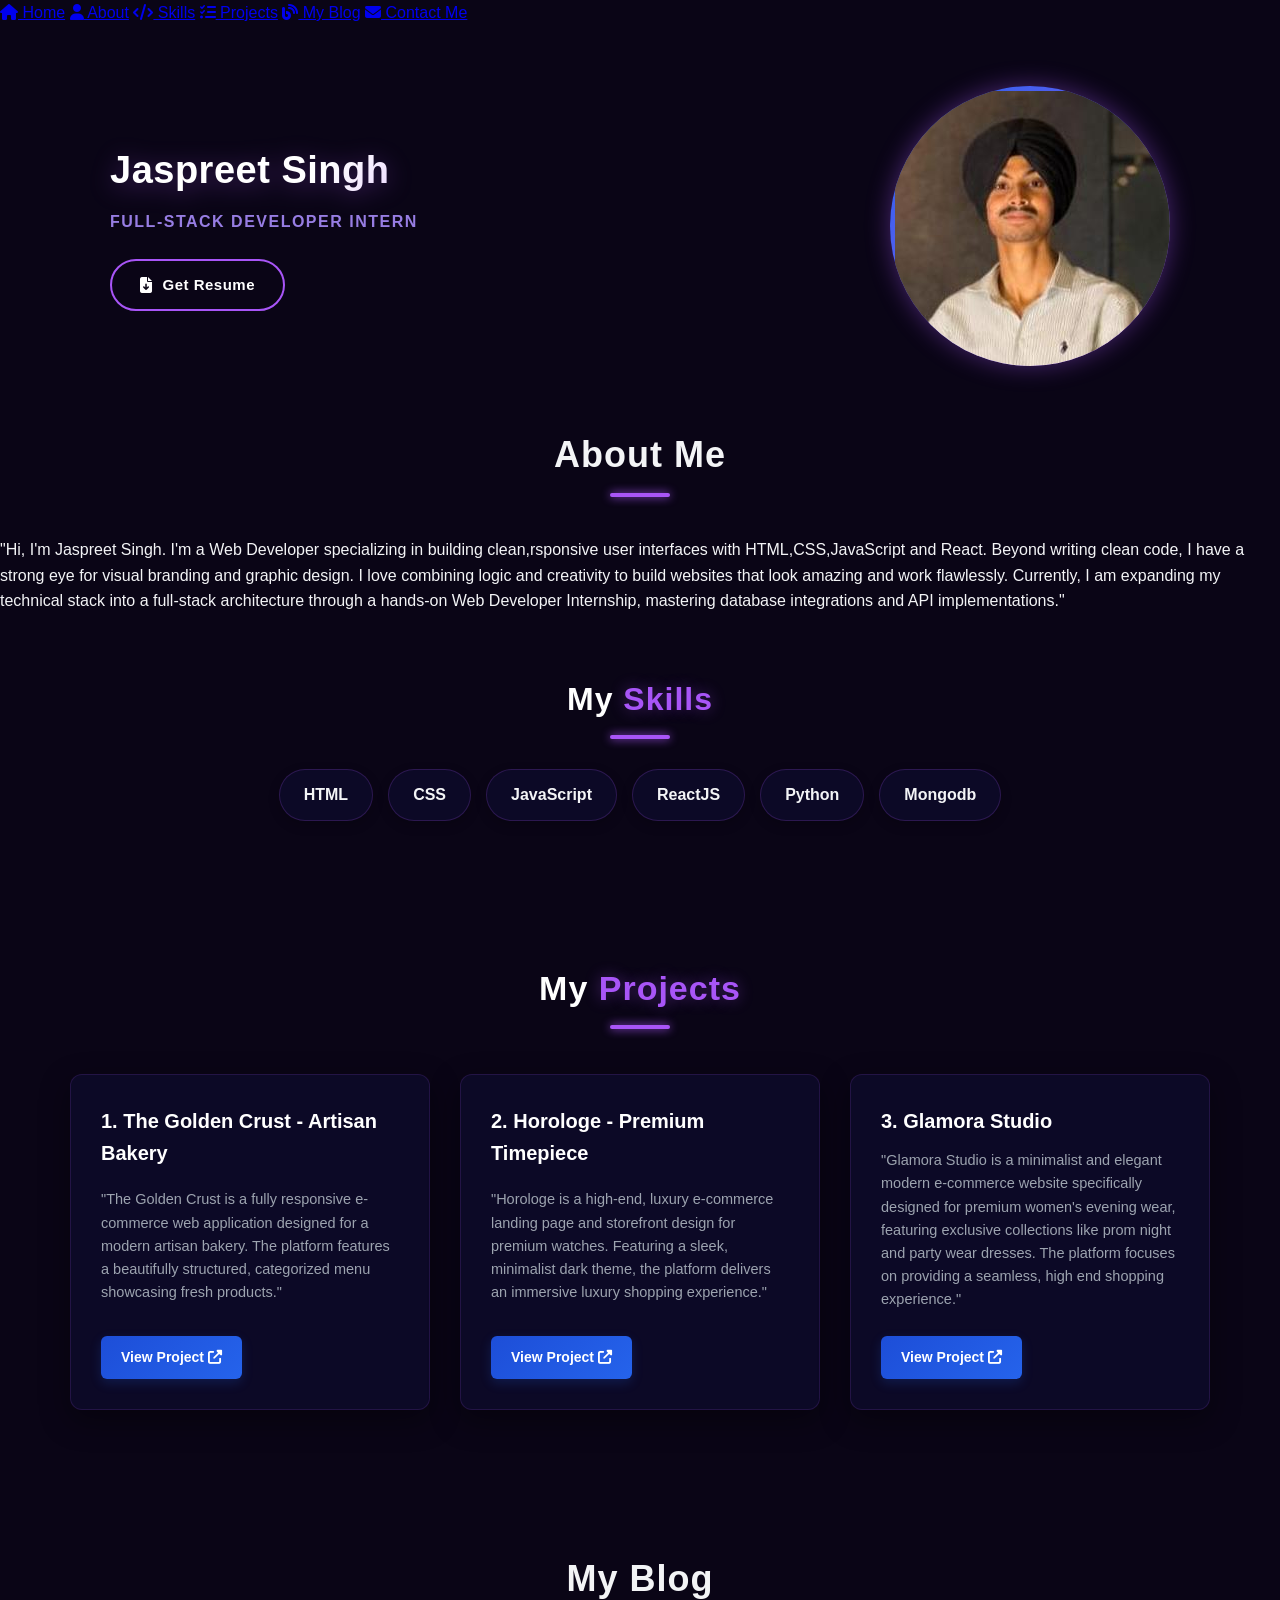
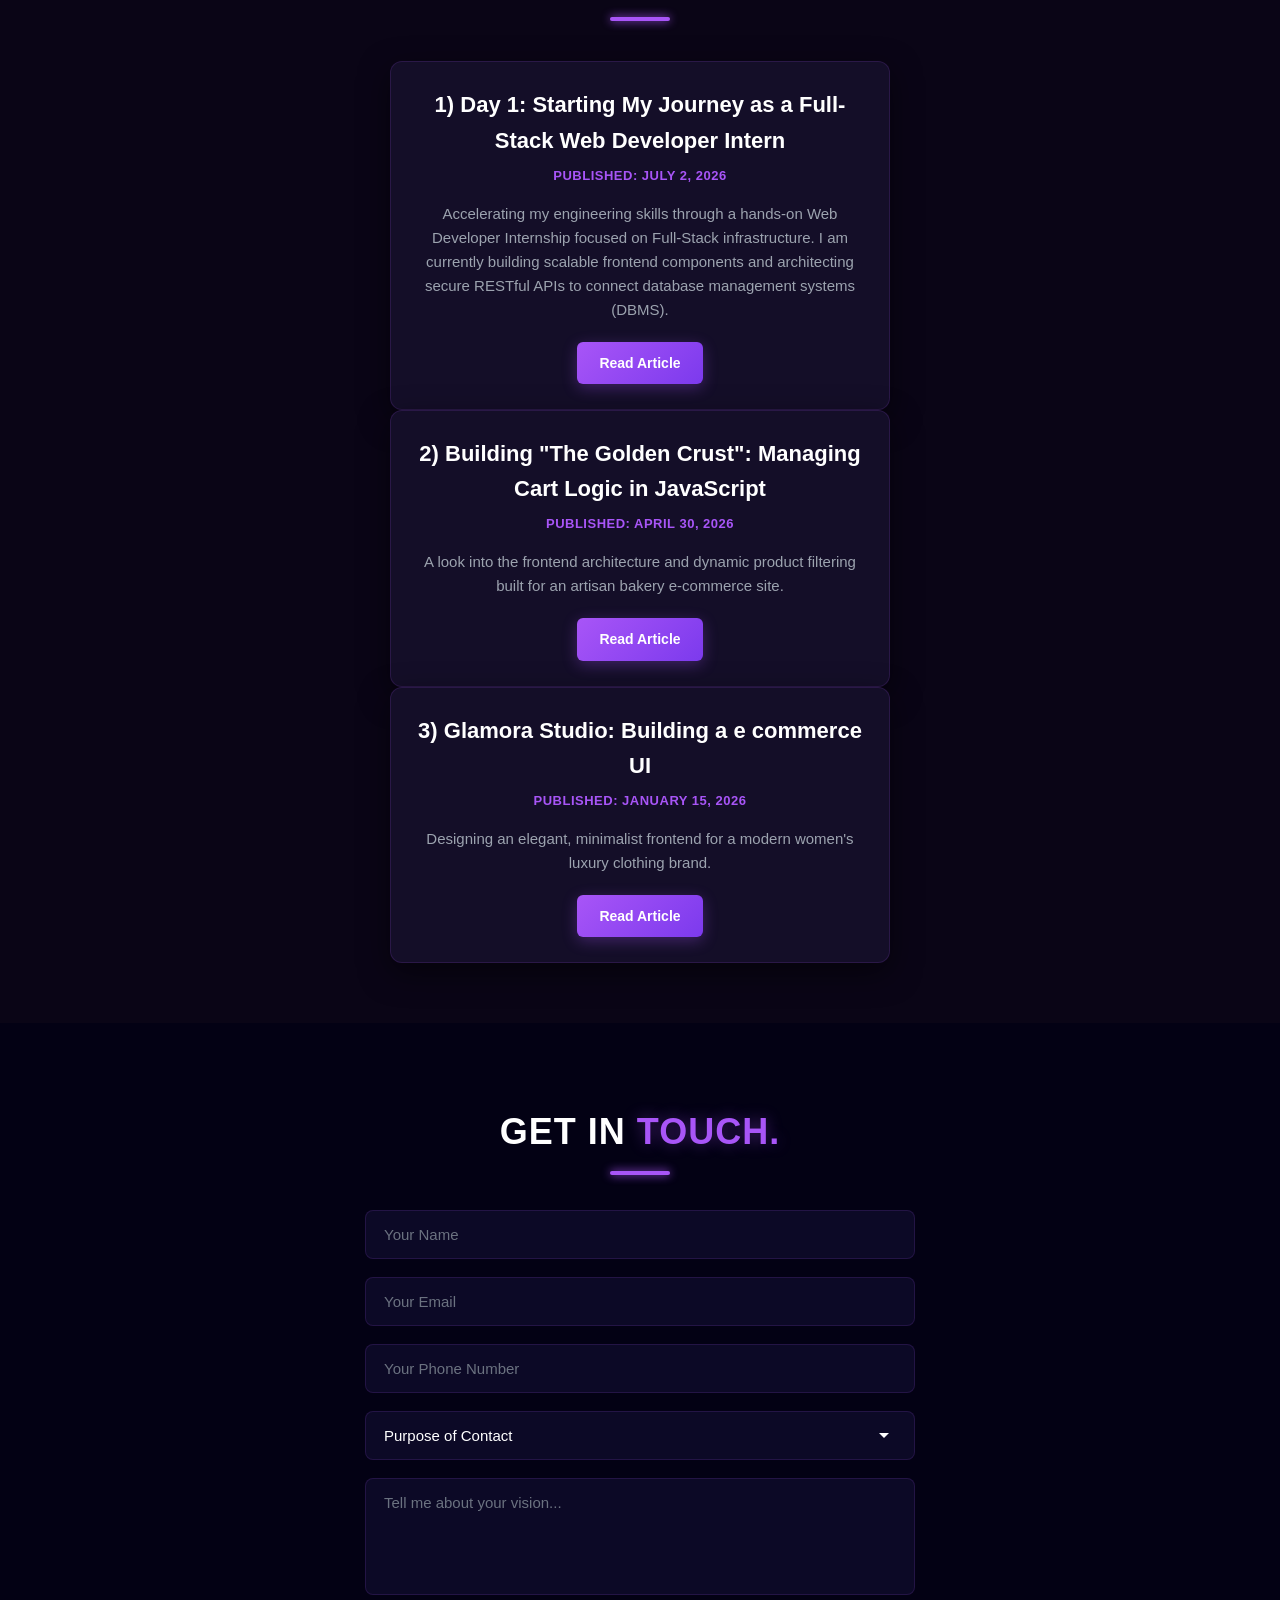
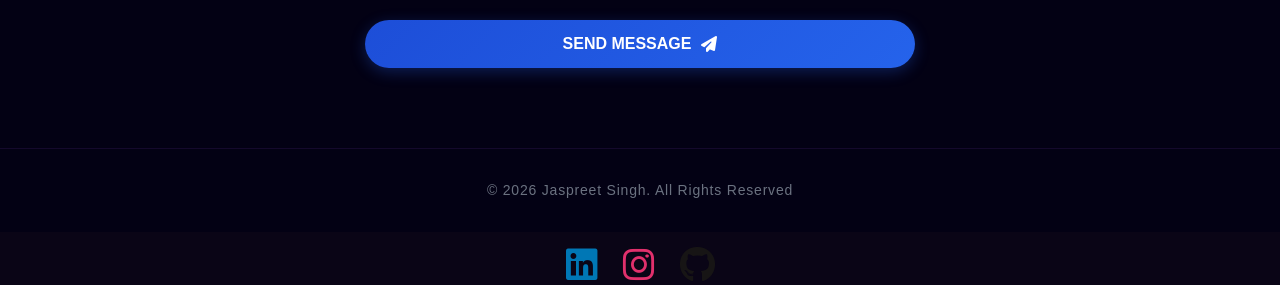
<file: index.html>
<!DOCTYPE html>
<html lang="en">
<head>
    <meta charset="UTF-8">
    <meta name="viewport" content="width=device-width, initial-scale=1.0">
    <title>Portfolio</title>
    <!-- Font Awesome Link (Icons ke liye) -->
<link rel="stylesheet" href="https://cdnjs.cloudflare.com/ajax/libs/font-awesome/6.4.2/css/all.min.css">
<link rel="stylesheet" href="style.css">
</head>
<body>

<!--Hero Section-->
    <main>

        <nav class="hero-right-nav">
            <a href="#home" class="nav-vertical-link"><i class="fas fa-home"></i> Home</a>
            <a href="#about" class="nav-vertical-link"><i class="fas fa-user"></i> About</a>
            <a href="#skills" class="nav-vertical-link"><i class="fas fa-code"></i> Skills</a>
            <a href="#projects" class="nav-vertical-link"><i class="fas fa-tasks"></i> Projects</a>
            <a href="#blog" class="nav-vertical-link"><i class="fas fa-blog"></i> My Blog</a>
            <a href="#contact" class="nav-vertical-link"><i class="fas fa-envelope"></i> Contact Me</a>
        </nav>

<section class="hero-profile-section">
    <div class="hero-profile-container">
        <div class="hero-text-content">
        <h1 class="hero-name" >Jaspreet Singh</h1>
        <p class="hero-role">Full-Stack Developer Intern</p>
<!--Resume Button-->
        <a href="JASPREET.RESUME (1).pdf" target="_blank" class="resume-hero-btn">
            <i class="fas fa-file-download"></i> Get Resume
        </a>
    </div>
<!--MY PROFILE PIC-->
        <div class="profile-circle-container">
            <div class="profile-image-wrapper">
                <img src="jaspreet image.jpeg" alt="Jaspreet Singh" class="profile-circle-image">
            </div>
        </div>
</div>
</section>

<!--About Section-->
<section id="about" class="about-section">
    <h2>About Me</h2>
    <p>"Hi, I'm Jaspreet Singh. I'm a Web Developer specializing in building clean,rsponsive user interfaces with HTML,CSS,JavaScript and React. Beyond writing clean code, I have a strong eye for visual branding and graphic design. I love combining logic and creativity to build websites that look amazing and work flawlessly. Currently, I am expanding my technical stack into a full-stack architecture through a hands-on Web Developer Internship, mastering database integrations and API implementations."</p>
</section>

<!--Skills-->
<section id="skills" class="skills-section">
    <h2 class="skills-heading">My <span class="purple-highlight">Skills</span></h2>
    <div class="skills-container">
        <span class="skill-tag">HTML</span>
        <span class="skill-tag">CSS</span>
        <span class="skill-tag">JavaScript</span>
        <span class="skill-tag">ReactJS</span>
        <span class="skill-tag">Python</span>
        <span class="skill-tag">Mongodb</span>
    </div>
</section>

<!--PROJECT SECTION-->
<section id="projects" class="projects-section">
    <h2 class="projects-main-heading">My <span class="purple-highlight">Projects</span></h2>
    
    <div class="projects-grid-container">
        
        <!-- POST 1 BAKERY -->
        <div class="project-display-card">
            <h3 class="project-title">1. The Golden Crust - Artisan Bakery</h3>
            <p class="project-desc">"The Golden Crust is a fully responsive e-commerce web application designed for a modern artisan bakery. The platform features a beautifully structured, categorized menu showcasing fresh products."</p>
            <a href="https://reliable-bavarois-fd2b2c.netlify.app/" target="_blank" class="view-project-btn">
                View Project <i class="fas fa-external-link-alt"></i>
            </a>
        </div>

        <!-- POST 2 WATCHES -->
        <div class="project-display-card">
            <h3 class="project-title">2. Horologe - Premium Timepiece</h3>
            <p class="project-desc">"Horologe is a high-end, luxury e-commerce landing page and storefront design for premium watches. Featuring a sleek, minimalist dark theme, the platform delivers an immersive luxury shopping experience."</p>
            <a href="https://watchesweb.netlify.app/" target="_blank" class="view-project-btn">
                View Project <i class="fas fa-external-link-alt"></i>
            </a>
        </div>

        <!-- Project 3 Card -->
        <div class="project-display-card">
            <h3 class="project-title">3. Glamora Studio</h3>
            <p class="project-desc">"Glamora Studio is a minimalist and elegant modern e-commerce website specifically designed for premium women's evening wear, featuring exclusive collections like prom night and party wear dresses. The platform focuses on providing a seamless, high end shopping experience."</p>
            <a href="https://delightful-treacle-73198a.netlify.app/" target="_blank" class="view-project-btn">
                View Project <i class="fas fa-external-link-alt"></i>
            </a>
        </div>

    </div>
</section>

<!--Blog Section-->
<section id="blog" class="blog-section">
    <h2>My Blog</h2>
    <div class="blog-list">
        <!--Blog Post 1 Inernship-->
        <article class="blog-card">
            <h3>1) Day 1: Starting My Journey as a Full-Stack Web Developer Intern</h3>
            <span class="blog-date">Published: July 2, 2026</span>
            <p>Accelerating my engineering skills through a hands-on Web Developer Internship focused on Full-Stack infrastructure. I am currently building scalable frontend components and architecting secure RESTful APIs to connect database management systems (DBMS).</p>
            <a href="admin.html" class="read-more">Read Article</a>
        </article>
    </div>
        <!--Blog Post 2 Bakery-->
        <article class="blog-card">
            <h3>2) Building "The Golden Crust": Managing Cart Logic in JavaScript</h3>
            <span class="blog-date">Published: April 30, 2026</span>
            <p>A look into the frontend architecture and dynamic product filtering built for an artisan bakery e-commerce site.</p>
            <a href="admin.html" class="read-more">Read Article</a>
        </article>
        <!--Blog Post 3 Glamora studio-->
        <article class="blog-card">
            <h3>3) Glamora Studio: Building a e commerce UI</h3>
            <span class="blog-date">Published: January 15, 2026</span>
            <p>Designing an elegant, minimalist frontend for a modern women's luxury clothing brand.</p>
            <a href="admin.html" class="read-more">Read Article</a>
        </article>
</section>
     </main>

     <!--Contact section-->
     <section id="contact" class="contact-form-section">
    <div class="form-container">
        <h2 class="form-heading">GET IN <span class="purple-highlight">TOUCH.</span></h2>
        
        <!-- Interactive Form Layout -->
        <form class="premium-contact-form" action="#" method="POST">
            <div class="form-group">
                <input type="text" name="name" placeholder="Your Name" required class="form-input">
            </div>
            
            <div class="form-group">
                <input type="email" name="email" placeholder="Your Email" required class="form-input">
            </div>
            
            <div class="form-group">
                <input type="tel" name="phone" placeholder="Your Phone Number" class="form-input">
            </div>
            
            <div class="form-group">
                <!-- Dropdown for Purpose -->
                <select name="purpose" class="form-input form-select" required>
                    <option value="" disabled selected hidden>Purpose of Contact</option>
                    <option value="web-project">Website Development</option>
                    <option value="logo-design">Graphic / Logo Design</option>
                    <option value="freelance">Freelance Collaboration</option>
                    <option value="other">Other Inquiry</option>
                </select>
            </div>
            
            <div class="form-group">
                <textarea name="message" rows="5" placeholder="Tell me about your vision..." required class="form-input form-textarea"></textarea>
            </div>
            
            <button type="submit" class="submit-form-btn">
                SEND MESSAGE <i class="fas fa-paper-plane"></i>
            </button>
        </form>
    </div>
</section>

<!--Footer Section-->
<footer class="portfolio-footer">
    <div class="footer-container">
        <p class="copyright-text">&copy; 2026 Jaspreet Singh. All Rights Reserved</p>
    </div>
</footer>

    <!-- Icons Wrapper centered with Flexbox directly -->
    <div style="display: flex; justify-content: center; align-items: center; gap: 25px; margin-top: 15px;">
        
        <!-- LinkedIn -->
        <a href="https://www.linkedin.com/in/jaspreet-singh-54a3ab372?utm_source=share_via&utm_content=profile&utm_medium=member_android" target="_blank" style="text-decoration: none !important; display: inline-block;">
            <i class="fab fa-linkedin" style="font-size: 36px; color: #0077b5;"></i>
        </a>

        <!-- Instagram -->
        <a href="https://instagram.com/jasp.reetsingh157" target="_blank" style="text-decoration: none !important; display: inline-block;">
            <i class="fab fa-instagram" style="font-size: 36px; color: #e1306c;"></i>
        </a>

        <!-- GitHub -->
        <a href="https://github.com/jaspreet-2060" target="_blank" style="text-decoration: none !important; display: inline-block;">
            <i class="fab fa-github" style="font-size: 36px; color: #171515;"></i>
        </a>
    </div>
</section>

<script src="script.js"></script>
</body>
</html>
</file>
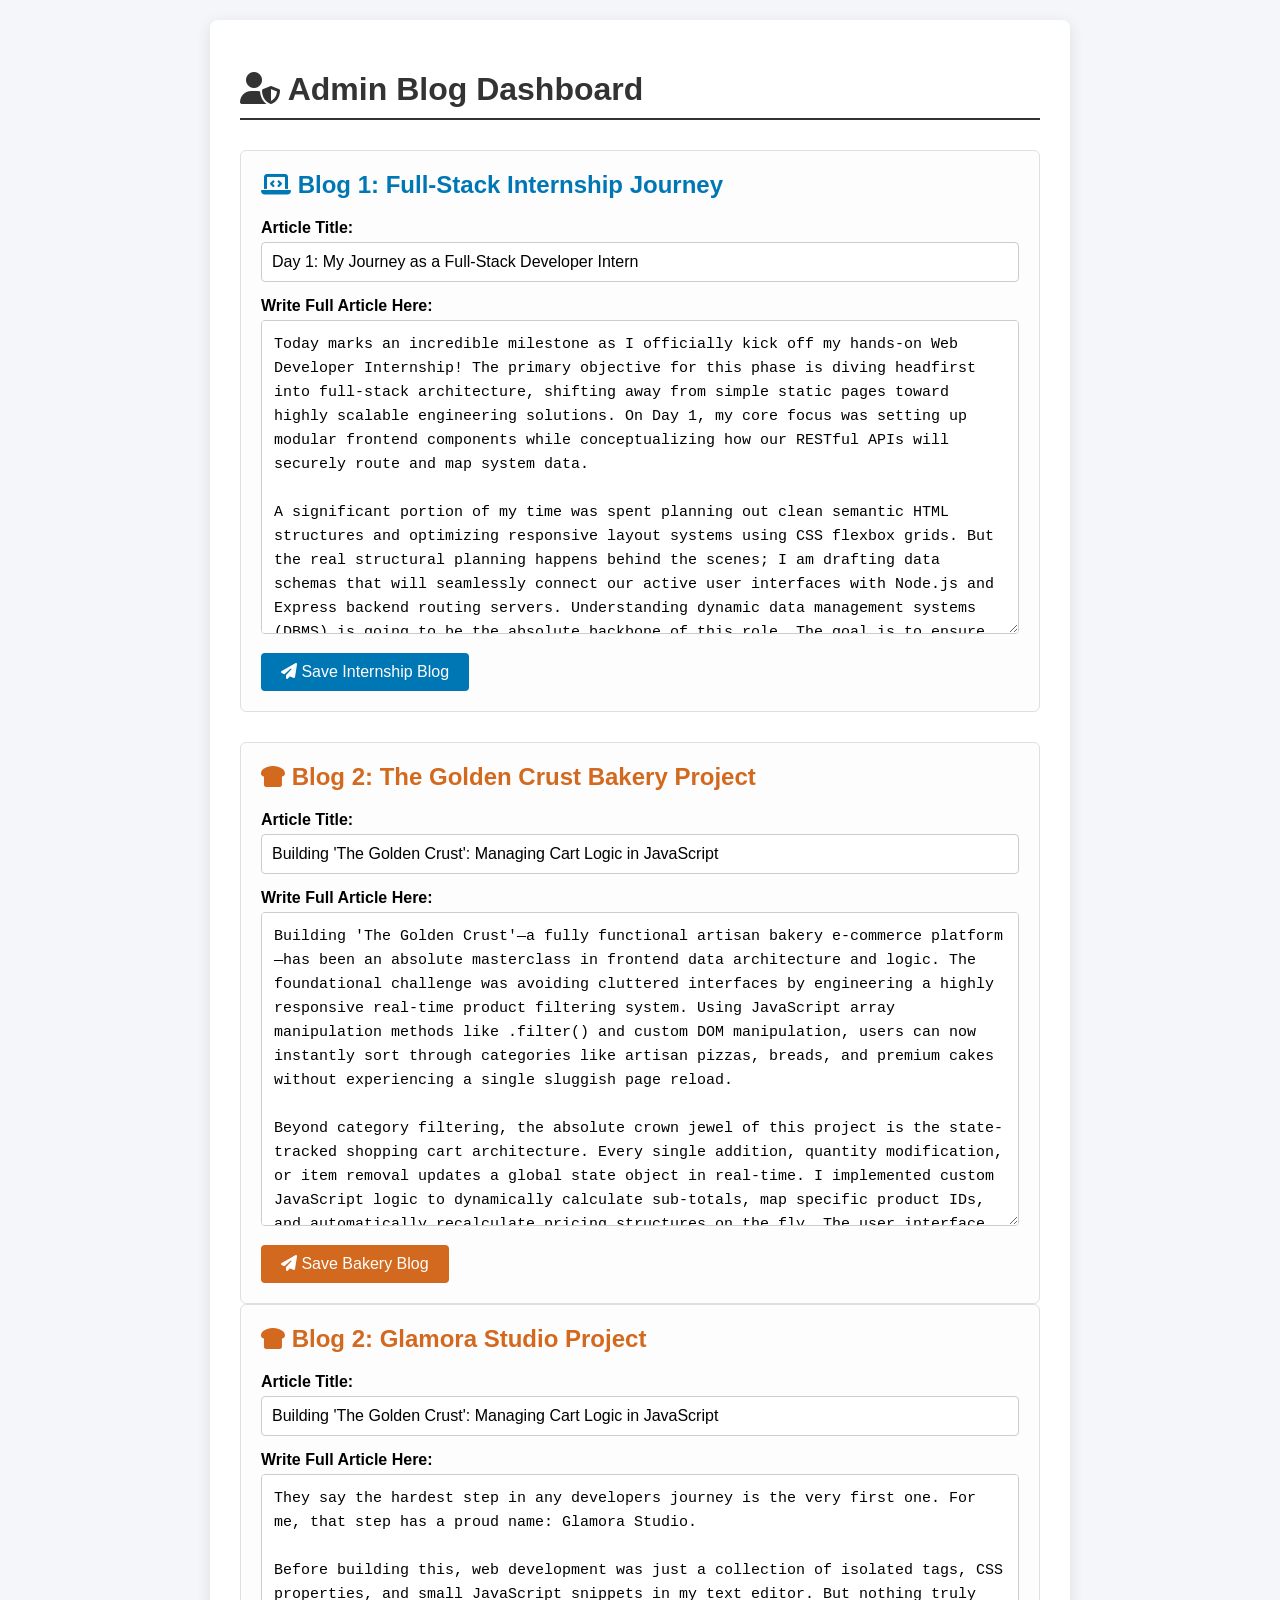
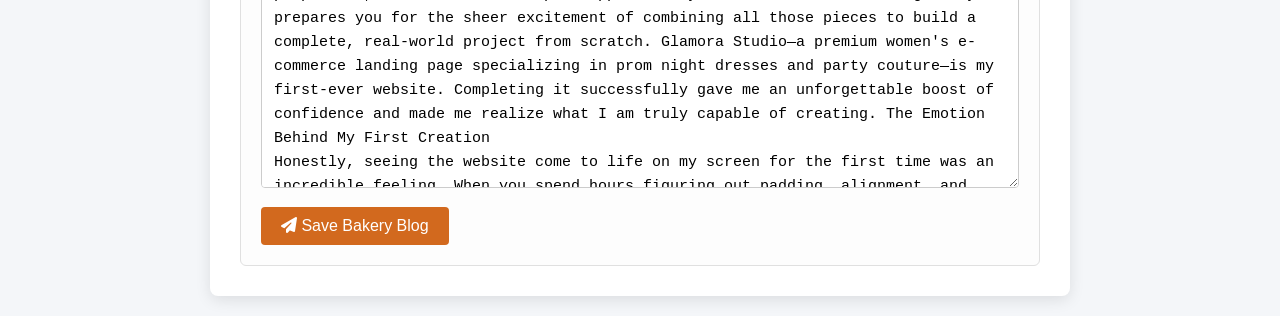
<file: admin.html>
<!DOCTYPE html>
<html lang="en">
<head>
    <meta charset="UTF-8">
    <meta name="viewport" content="width=device-width, initial-scale=1.0">
    <title>Admin Dashboard - Write Articles</title>
    <!-- Font Awesome (Icons ke liye) -->
    <link rel="stylesheet" href="https://cdnjs.cloudflare.com/ajax/libs/font-awesome/6.4.2/css/all.min.css">
</head>
<body style="font-family: Arial, sans-serif; background-color: #f4f6f9; margin: 0; padding: 20px;">

    <!-- Dashboard Container -->
    <div style="max-width: 800px; margin: 0 auto; background: #ffffff; padding: 30px; border-radius: 8px; box-shadow: 0 4px 15px rgba(0,0,0,0.1);">
        
        <h1 style="color: #333; border-bottom: 2px solid #333; padding-bottom: 10px; margin-bottom: 30px;">
            <i class="fas fa-user-shield"></i> Admin Blog Dashboard
        </h1>

        <!-- ================= BLOG 1: INTERNSHIP ================= -->
        <div style="background: #fdfdfd; padding: 20px; border: 1px solid #e0e0e0; border-radius: 6px; margin-bottom: 30px;">
            <h2 style="color: #0077b5; margin-top: 0;"><i class="fas fa-laptop-code"></i> Blog 1: Full-Stack Internship Journey</h2>
            
            <label style="font-weight: bold; display: block; margin-bottom: 5px;">Article Title:</label>
            <input type="text" value="Day 1: My Journey as a Full-Stack Developer Intern" style="width: 100%; padding: 10px; font-size: 16px; margin-bottom: 15px; border: 1px solid #ccc; border-radius: 4px; box-sizing: border-box;">

            <label style="font-weight: bold; display: block; margin-bottom: 5px;">Write Full Article Here:</label>
            <!-- Bada article likhne ke liye textarea -->
            <textarea rows="12" style="width: 100%; padding: 12px; font-size: 15px; border: 1px solid #ccc; border-radius: 4px; line-height: 1.6; resize: vertical; box-sizing: border-box;" placeholder="Yahan apna internship ka bacha hua bada article likhein...">Today marks an incredible milestone as I officially kick off my hands-on Web Developer Internship! The primary objective for this phase is diving headfirst into full-stack architecture, shifting away from simple static pages toward highly scalable engineering solutions. On Day 1, my core focus was setting up modular frontend components while conceptualizing how our RESTful APIs will securely route and map system data. 

A significant portion of my time was spent planning out clean semantic HTML structures and optimizing responsive layout systems using CSS flexbox grids. But the real structural planning happens behind the scenes; I am drafting data schemas that will seamlessly connect our active user interfaces with Node.js and Express backend routing servers. Understanding dynamic data management systems (DBMS) is going to be the absolute backbone of this role. The goal is to ensure that every user action on the frontend triggers a secure, optimized query in the database. Looking forward to expanding my engineering skills and shipping production-ready features over the coming weeks!</textarea>
            
            <button style="margin-top: 15px; background-color: #0077b5; color: white; border: none; padding: 10px 20px; font-size: 16px; border-radius: 4px; cursor: pointer;">
                <i class="fas fa-paper-plane"></i> Save Internship Blog
            </button>
        </div>


        <!-- ================= BLOG 2: BAKERY PROJECT ================= -->
        <div style="background: #fdfdfd; padding: 20px; border: 1px solid #e0e0e0; border-radius: 6px;">
            <h2 style="color: #d2691e; margin-top: 0;"><i class="fas fa-bread-slice"></i> Blog 2: The Golden Crust Bakery Project</h2>
            
            <label style="font-weight: bold; display: block; margin-bottom: 5px;">Article Title:</label>
            <input type="text" value="Building 'The Golden Crust': Managing Cart Logic in JavaScript" style="width: 100%; padding: 10px; font-size: 16px; margin-bottom: 15px; border: 1px solid #ccc; border-radius: 4px; box-sizing: border-box;">

            <label style="font-weight: bold; display: block; margin-bottom: 5px;">Write Full Article Here:</label>
            <!-- Bada article likhne ke liye textarea -->
            <textarea rows="12" style="width: 100%; padding: 12px; font-size: 15px; border: 1px solid #ccc; border-radius: 4px; line-height: 1.6; resize: vertical; box-sizing: border-box;" placeholder="Yahan apna bakery project ka bacha hua bada article likhein...">Building 'The Golden Crust'—a fully functional artisan bakery e-commerce platform—has been an absolute masterclass in frontend data architecture and logic. The foundational challenge was avoiding cluttered interfaces by engineering a highly responsive real-time product filtering system. Using JavaScript array manipulation methods like .filter() and custom DOM manipulation, users can now instantly sort through categories like artisan pizzas, breads, and premium cakes without experiencing a single sluggish page reload. 

Beyond category filtering, the absolute crown jewel of this project is the state-tracked shopping cart architecture. Every single addition, quantity modification, or item removal updates a global state object in real-time. I implemented custom JavaScript logic to dynamically calculate sub-totals, map specific product IDs, and automatically recalculate pricing structures on the fly. The user interface remains completely fluid while accurately mirroring the user's intended order state. The immediate next phase of development involves migrating this local state architecture over to a persistent backend DBMS table so user orders are permanently saved and managed on a live administrative dashboard!</textarea>
            
            <button style="margin-top: 15px; background-color: #d2691e; color: white; border: none; padding: 10px 20px; font-size: 16px; border-radius: 4px; cursor: pointer;">
                <i class="fas fa-paper-plane"></i> Save Bakery Blog
            </button>
        </div>

        <!-- ================= BLOG 3: GLAMORA STUDIO ================= -->
        <div style="background: #fdfdfd; padding: 20px; border: 1px solid #e0e0e0; border-radius: 6px;">
            <h2 style="color: #d2691e; margin-top: 0;"><i class="fas fa-bread-slice"></i> Blog 2: Glamora Studio Project</h2>
            
            <label style="font-weight: bold; display: block; margin-bottom: 5px;">Article Title:</label>
            <input type="text" value="Building 'The Golden Crust': Managing Cart Logic in JavaScript" style="width: 100%; padding: 10px; font-size: 16px; margin-bottom: 15px; border: 1px solid #ccc; border-radius: 4px; box-sizing: border-box;">

            <label style="font-weight: bold; display: block; margin-bottom: 5px;">Write Full Article Here:</label>
            <!-- Bada article likhne ke liye textarea -->
            <textarea rows="12" style="width: 100%; padding: 12px; font-size: 15px; border: 1px solid #ccc; border-radius: 4px; line-height: 1.6; resize: vertical; box-sizing: border-box;" placeholder="Yahan apna bakery project ka bacha hua bada article likhein...">They say the hardest step in any developers journey is the very first one. For me, that step has a proud name: Glamora Studio.

Before building this, web development was just a collection of isolated tags, CSS properties, and small JavaScript snippets in my text editor. But nothing truly prepares you for the sheer excitement of combining all those pieces to build a complete, real-world project from scratch. Glamora Studio—a premium women's e-commerce landing page specializing in prom night dresses and party couture—is my first-ever website. Completing it successfully gave me an unforgettable boost of confidence and made me realize what I am truly capable of creating. The Emotion Behind My First Creation
Honestly, seeing the website come to life on my screen for the first time was an incredible feeling. When you spend hours figuring out padding, alignment, and color schemes, and it finally clicks—that is a different level of satisfaction.

I wanted Glamora Studio to feel luxury and elite. Since it's a store for premium evening wear, the design had to look high-end. I went with a modern, sleek minimalist dark aesthetic, using deep purple highlights to make the elegant apparel photos pop. Seeing those smooth transitions and clean typography work perfectly across the screen filled me with pure developer pride!</textarea>
            
            <button style="margin-top: 15px; background-color: #d2691e; color: white; border: none; padding: 10px 20px; font-size: 16px; border-radius: 4px; cursor: pointer;">
                <i class="fas fa-paper-plane"></i> Save Bakery Blog
            </button>
        </div>

    </div>

</body>
</html>
</file>
<file: style.css>
:root {
    --bg-main: #0a0516;       /* Deep space rich dark background */
    --bg-card: #140e28;       /* Slick lighter purple-dark for cards */
    --primary-purple: #a855f7; /* Vibrant electric purple accent */
    --purple-glow: #c084fc;    /* Light purple for borders and neon glow */
    --text-main: #f3f4f6;      /* Off-white crisp text for readability */
    --text-muted: #9ca3af;     /* Soft slate gray for descriptions */
}

* {
    margin: 0;
    padding: 0;
    box-sizing: border-box;
    font-family: 'Segoe UI', Tahoma, Geneva, Verdana, sans-serif;
}

body {
    background-color: var(--bg-main);
    color: var(--text-main);
    line-height: 1.6;
}

/* ========================================================
   BLOG SECTION CENTERING ONLY (NO DESIGN CHANGES)
======================================================== */
.blog-section {
    padding: 60px 20px;
    max-width: 1100px;
    margin: 0 auto;
    text-align: center; /* Heading aur container block ko center karne ke liye */
}

/* Ye container aapke cards ko horizontal side-by-side rakhega aur page ke center me layega */
.blog-container {
    display: flex;
    flex-wrap: wrap;
    justify-content: center; /* Isse aapke saare cards center me align ho jayenge */
    gap: 30px;
    width: 100%;
}

/* Individual blog cards ka block wrapper center check */
.blog-card {
    /* Jo design pehle se hai wahi rahega, bas centering layout control handles automatically trigger honge */
    margin: 0 auto; 
}


/* ========================================================
   BLOG & WORK SECTIONS
======================================================== */
.blog-section, .work-section {
    padding: 60px 20px;
    max-width: 1100px;
    margin: 0 auto;  
}

h2 {
    font-size: 36px;
    color: var(--text-main);
    text-align: center;
    margin-bottom: 40px;
    position: relative;
    letter-spacing: 1px;
}

/* Heading ke neeche cool purple line decoration */
h2::after {
    content: '';
    display: block;
    width: 60px;
    height: 4px;
    background: var(--primary-purple);
    margin: 10px auto 0 auto;
    border-radius: 2px;
    box-shadow: 0 0 10px var(--primary-purple);
}

/* Flex grid container for blog cards */
.blog-container, .project-grid {
    display: flex;
    flex-wrap: wrap;
    justify-content: center;
    gap: 30px; 
}

/* ========================================================
   PREMIUM PURPLE CARDS STYLING
======================================================== */
.blog-card, .project-card {
    background-color: var(--bg-card);
    border: 1px solid rgba(168, 85, 247, 0.15); /* Subdued purple border */
    border-radius: 12px;
    padding: 25px;
    width: 100%;
    max-width: 500px;
    transition: all 0.4s cubic-bezier(0.175, 0.885, 0.32, 1.275);
    box-shadow: 0 10px 30px rgba(0, 0, 0, 0.5);
    position: relative;
    overflow: hidden;
}

/* Card Hover Effects - Dynamic lift and elegant outer glow */
.blog-card:hover, .project-card:hover {
    transform: translateY(-8px);
    border-color: var(--primary-purple);
    box-shadow: 0 15px 35px rgba(168, 85, 247, 0.25);
}

.blog-card h3, .project-card h3 {
    font-size: 22px;
    color: #ffffff;
    margin-bottom: 8px;
}

.blog-date {
    display: block;
    font-size: 13px;
    color: var(--primary-purple);
    margin-bottom: 15px;
    font-weight: 600;
    text-transform: uppercase;
    letter-spacing: 0.5px;
}

.blog-card p, .project-card p {
    color: var(--text-muted);
    font-size: 15px;
    margin-bottom: 20px;
}

/* ========================================================
   NEON READ MORE / VIEW PROJECT BUTTONS
======================================================== */
.read-more, .view-project {
    display: inline-block;
    color: #ffffff;
    background: linear-gradient(135deg, var(--primary-purple), #7c3aed);
    padding: 10px 22px;
    border-radius: 6px;
    text-decoration: none;
    font-size: 14px;
    font-weight: 600;
    transition: all 0.3s ease;
    box-shadow: 0 4px 15px rgba(168, 85, 247, 0.3);
}

.read-more:hover, .view-project:hover {
    box-shadow: 0 6px 20px rgba(168, 85, 247, 0.6);
    transform: scale(1.03);
    filter: brightness(1.1);
}

/* ========================================================
   CONTACT SECTION (DIRECT EMBED MATCH)
======================================================== */
/* Note: HTML inline overrides background, but CSS handles layout perfectly */
.contact-section h2 {
    color: #ffffff !important;
}

.contact-section p {
    color: var(--text-muted) !important;
}

/* Social Icon Hover transitions for the inline footer */
.contact-section div a {
    transition: transform 0.3s ease !important;
}

.contact-section div a:hover {
    transform: translateY(-5px) scale(1.1);
}

.contact-section div a i {
    transition: color 0.3s ease, filter 0.3s ease !important;
}

/* Icons change color cleanly to pure white/purple glowing shadows on dark theme */
.contact-section div a:hover i.fa-linkedin {
    color: #0077b5 !important;
    filter: drop-shadow(0 0 8px #0077b5);
}

.contact-section div a:hover i.fa-instagram {
    color: #e1306c !important;
    filter: drop-shadow(0 0 8px #e1306c);
}

.contact-section div a:hover i.fa-github {
    color: var(--purple-glow) !important;
    filter: drop-shadow(0 0 8px var(--primary-purple));
}

/* ========================================================
   CONTACT FORM INTEGRATION WITH DEEP BLUE THEME
======================================================== */
.contact-form-section {
    padding: 80px 20px;
    background-color: #030114; /* Pure dark matching your layout edge */
}

.form-container {
    max-width: 550px;
    margin: 0 auto;
}

.form-heading {
    text-align: center;
    font-size: 36px;
    font-weight: 800;
    color: #ffffff;
    letter-spacing: 1px;
    margin-bottom: 35px;
}

.purple-highlight {
    color: #a855f7;
    text-shadow: 0 0 15px rgba(168, 85, 247, 0.4);
}

.premium-contact-form {
    display: flex;
    flex-direction: column;
    gap: 18px;
}

/* Fields Styling - Blends perfectly with your blue-tint image tone */
.form-input {
    width: 100%;
    padding: 15px 18px;
    background-color: #0c0926; /* Deep navy box tint */
    border: 1px solid rgba(168, 85, 247, 0.15);
    border-radius: 8px;
    color: #ffffff;
    font-size: 15px;
    outline: none;
    transition: all 0.3s ease;
}

.form-input::placeholder {
    color: #6b7280;
}

/* Input Focus Glow state */
.form-input:focus {
    border-color: #a855f7;
    box-shadow: 0 0 10px rgba(168, 85, 247, 0.3);
    background-color: #110d33;
}

/* Custom design for dropdown select arrow */
.form-select {
    appearance: none;
    cursor: pointer;
    background-image: url("data:image/svg+xml;utf8,<svg xmlns='http://www.w3.org/2000/svg' width='24' height='24' fill='white'><path d='M7 10l5 5 5-5z'/></svg>");
    background-repeat: no-repeat;
    background-position: right 18px center;
}

.form-textarea {
    resize: none;
}

/* Royal Blue Button to contrast flawlessly with the purple labels */
.submit-form-btn {
    width: 100%;
    padding: 15px;
    background: linear-gradient(135deg, #1d4ed8, #2563eb); 
    color: #ffffff;
    border: none;
    border-radius: 25px;
    font-size: 16px;
    font-weight: 700;
    cursor: pointer;
    transition: all 0.3s ease;
    box-shadow: 0 4px 15px rgba(37, 99, 235, 0.3);
    display: flex;
    align-items: center;
    justify-content: center;
    gap: 10px;
}

.submit-form-btn:hover {
    box-shadow: 0 6px 20px rgba(37, 99, 235, 0.5);
    transform: translateY(-2px);
    filter: brightness(1.1);
}

/* Mobile Adjustments */
@media (max-width: 480px) {
    .form-heading { font-size: 28px; }
    .form-input { padding: 12px 15px; }
}

/* Footer */
.portfolio-footer {
    background-color: #030114; /* Pure dark matching your layout tone */
    padding: 30px 20px;
    border-top: 1px solid rgba(168, 85, 247, 0.1); /* Subtle glowing divider line */
    text-align: center;
}

.footer-container {
    max-width: 1100px;
    margin: 0 auto;
}

.copyright-text {
    color: #6b7280; /* Soft slate gray for clean contrast */
    font-size: 14px;
    font-weight: 500;
    letter-spacing: 0.8px;
}

/* Hero text Jaspreet Singh*/
.hero-name {
    font-size: 38px;
    font-weight: 800;
    letter-spacing: 0.5px;
    margin-bottom: 8px;
    
    /* Plain white ki jagah premium multi-shade purple gradient */
    background: linear-gradient(135deg, #ffffff 30%, #c084fc 70%, #a855f7 100%);
    -webkit-background-clip: text;
    -webkit-text-fill-color: transparent;
    
    /* Halki si text shadow background par depth dene ke liye */
    filter: drop-shadow(0px 4px 12px rgba(168, 85, 247, 0.35));
}

.hero-role {
    font-size: 16px;
    /* Soft metallic slate shade text jo background par premium lage */
    color: #a78bfa; 
    font-weight: 600;
    text-transform: uppercase;
    letter-spacing: 1.5px;
    opacity: 0.9;
}

/* RESUME */
.resume-hero-btn {
    display: inline-flex;
    align-items: center;
    gap: 10px;
    margin-top: 25px; /* Text se thoda door rakhne ke liye */
    padding: 12px 28px;
    background: transparent;
    border: 2px solid #a855f7; /* Purple border */
    color: #ffffff;
    text-decoration: none;
    font-weight: 600;
    border-radius: 50px; /* Fully rounded elegant look */
    transition: all 0.4s ease;
    font-size: 15px;
    letter-spacing: 0.5px;
}

.resume-hero-btn:hover {
    background: #a855f7; /* Background fill on hover */
    box-shadow: 0 0 20px rgba(168, 85, 247, 0.5);
    transform: translateY(-3px);
}

/* Icon ki styling */
.resume-hero-btn i {
    font-size: 16px;
}

/* MY PROFILE PIC  */
/* Container jo image ko perfect circle me squeeze karega */
.profile-circle-container {
    width: 280px;          /* Aap size yahan se chhota-bada kar sakte ho */
    height: 280px;         /* Width aur height hamesha same honi chahiye */
    border-radius: 50%;    /* Isse container round banta hai */
    padding: 5px;          /* Border aur image ke beech ka gap */
    background: linear-gradient(135deg, #2563eb, #a855f7); /* Blue to Purple gradient border */
    box-shadow: 0 0 25px rgba(168, 85, 247, 0.4); /* Premium purple glow effect */
    display: inline-block;
    overflow: hidden;      /* Circle se bahar nikalne waale parts ko cut karega */
}

/* Main image ki sizing controls */
.circle-profile-img {
    width: 100%;
    height: 100%;
    border-radius: 50%;    /* Image ko bhi round karega */
    object-fit: cover;     /* Sabse important! Isse image bina stretch huye perfectly fit ho jayegi */
    object-position: center top; /* Agar face upar hai toh top set karo taaki face center me rahe */
    background-color: #030114;
}

/* LEFT SIDE PROFILE */
/* Container jo elements ko side-by-side (Left-Right) align karega */
.hero-profile-container {
    max-width: 1100px;
    margin: 0 auto;
    display: flex;
    align-items: center;         /* Image aur Text vertically ek barabar center rahenge */
    justify-content: space-between; /* Text extreme left aur Image extreme right ho jayegi */
    padding: 60px 20px;
    gap: 40px;
}

/* Left Text Area */
.hero-text-content {
    flex: 1;
    text-align: left;            /* Text ko hamesha left side align rakhega */
}

/* Right Image Area */
.profile-circle-container {
    width: 280px;
    height: 280px;
    border-radius: 50%;
    padding: 5px;
    background: linear-gradient(135deg, #2563eb, #a855f7);
    box-shadow: 0 0 25px rgba(168, 85, 247, 0.4);
    overflow: hidden;
    flex-shrink: 0;             /* Isse small screens par photo choti/badi hokar kharab nahi hogi */
}

.circle-profile-img {
    width: 100%;
    height: 100%;
    border-radius: 50%;
    object-fit: cover;
    object-position: center top;
}

/* Responsive Setting - Mobile par automatic ek ke neeche ek aane ke liye */
@media (max-width: 768px) {
    .hero-profile-container {
        flex-direction: column-reverse; /* Mobile par photo upar aur text neeche center ho jayega */
        text-align: center;
    }
    .hero-text-content {
        text-align: center;
    }
}

/* SKILLS */
.skills-section {
    padding: 60px 20px;
    max-width: 1000px;
    margin: 0 auto;
    text-align: center; /* Heading aur container ko completely center karega */
}

.skills-heading {
    font-size: 32px;
    font-weight: 800;
    color: #ffffff;
    margin-bottom: 30px;
}

/* Container jo saari skills ko dynamic row block me center align karega */
.skills-container {
    display: flex;
    flex-wrap: wrap;           /* Screen size ke hisab se automatic line change karega */
    justify-content: center;   /* Elements ko horizontal axis par perfect center rakhega */
    gap: 15px;                 /* Har ek skill ke beech ka balanced space */
    max-width: 800px;
    margin: 0 auto;            /* Poore box block ko center me filter karne ke liye */
}

/* Premium dynamic skills elements tokens design */
.skill-tag {
    background-color: #0c0926; /* Dark background fields matching your tone */
    color: #f3f4f6;
    font-size: 16px;
    font-weight: 600;
    padding: 12px 24px;
    border: 1px solid rgba(168, 85, 247, 0.2); /* Soft purple border structure */
    border-radius: 30px;       /* Sleek pill shape layout */
    transition: all 0.3s cubic-bezier(0.4, 0, 0.2, 1);
    box-shadow: 0 4px 12px rgba(0, 0, 0, 0.2);
}

/* Interactive skills tracking effects */
.skill-tag:hover {
    color: #ffffff;
    border-color: #a855f7;     /* Neon purple glow element activation */
    background: linear-gradient(135deg, rgba(168, 85, 247, 0.1), rgba(124, 58, 237, 0.15));
    transform: translateY(-4px); /* Interactive lift animation */
    box-shadow: 0 8px 20px rgba(168, 85, 247, 0.25);
}

/* PROJECT SECTION */
.projects-section {
    padding: 80px 20px;
    max-width: 1200px;
    margin: 0 auto;
    text-align: center; /* Heading aur elements ko completely center karega */
}

.projects-main-heading {
    font-size: 34px;
    font-weight: 800;
    color: #ffffff;
    margin-bottom: 45px;
}

/* Flex wrapper jo cards ko responsive line me complete center align rakhega */
.projects-grid-container {
    display: flex;
    flex-wrap: wrap;
    justify-content: center; /* Items ko horizontal center karega */
    gap: 30px;               /* Cards ke beech ka sleek space gap */
    width: 100%;
}

/* Individual Premium Project Box Cards layout */
.project-display-card {
    background-color: #0c0926; /* Deep blue-dark color mirroring your code tone */
    border: 1px solid rgba(168, 85, 247, 0.15);
    border-radius: 12px;
    padding: 30px;
    width: 100%;
    max-width: 360px;          /* Card width restriction */
    text-align: left;          /* Inside card content reads naturally from left */
    display: flex;
    flex-direction: column;
    justify-content: space-between;
    box-shadow: 0 10px 30px rgba(0, 0, 0, 0.4);
    transition: all 0.3s ease;
}

/* Card Hover micro interactions */
.project-display-card:hover {
    transform: translateY(-6px);
    border-color: #a855f7;
    box-shadow: 0 12px 25px rgba(168, 85, 247, 0.2);
}

.project-title {
    font-size: 20px;
    color: #ffffff;
    font-weight: 700;
    margin-bottom: 12px;
}

.project-desc {
    font-size: 14.5px;
    color: #9ca3af;
    line-height: 1.6;
    margin-bottom: 25px;
}

/* Dynamic blue action buttons for View Project links */
.view-project-btn {
    align-self: flex-start;    /* Button fits perfectly based on text length */
    padding: 10px 20px;
    background: linear-gradient(135deg, #1d4ed8, #2563eb); /* Vibrant royal blue matching form button */
    color: #ffffff;
    text-decoration: none;
    font-size: 14px;
    font-weight: 600;
    border-radius: 6px;
    transition: all 0.3s ease;
    box-shadow: 0 4px 12px rgba(37, 99, 235, 0.2);
}

.view-project-btn:hover {
    box-shadow: 0 6px 18px rgba(37, 99, 235, 0.5);
    transform: scale(1.02);
    filter: brightness(1.1);
}

/* Responsive adjustment for small grids */
@media (max-width: 768px) {
    .projects-grid-container {
        flex-direction: column;
        align-items: center;
    }
}
</file>
